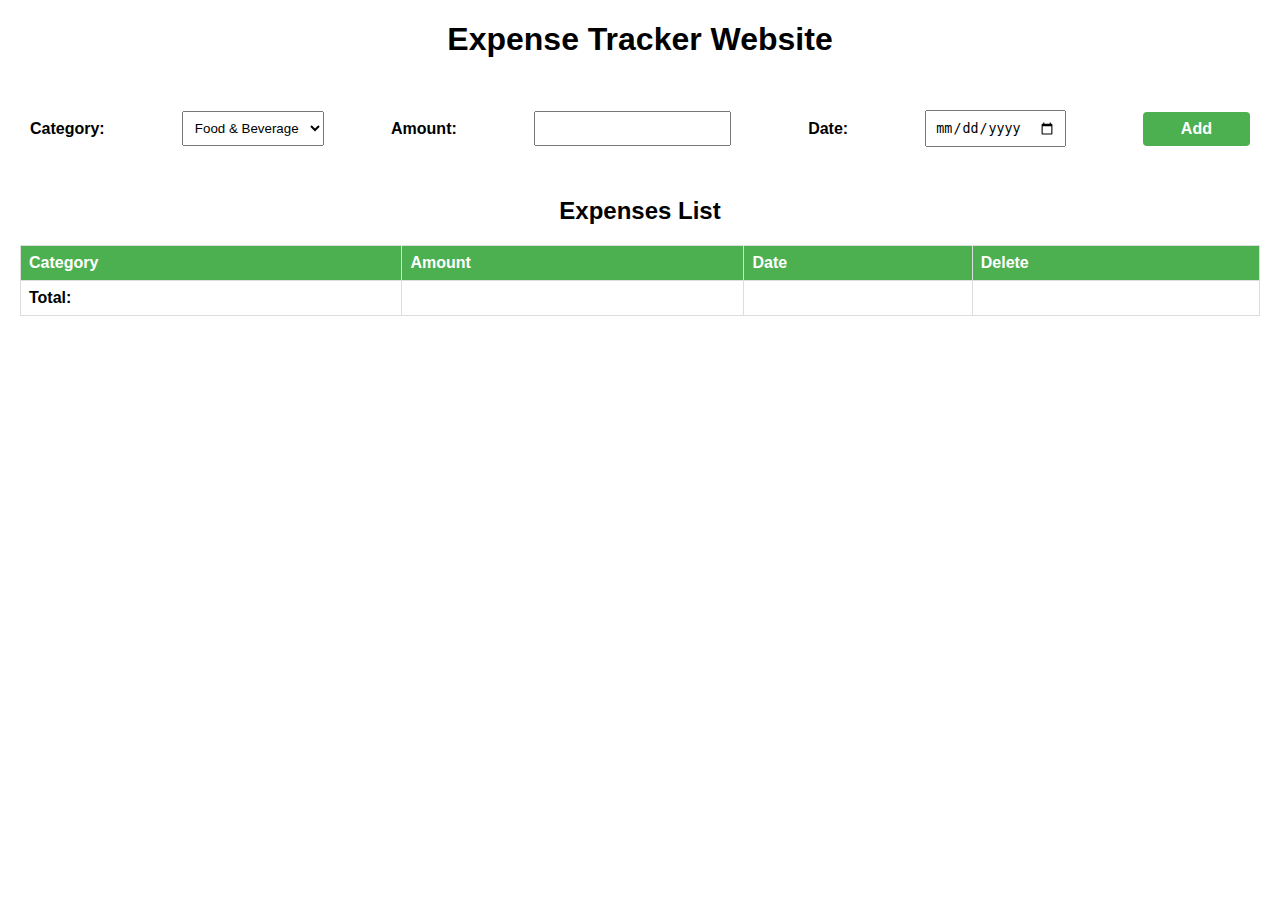
<file: addExpense.html>
<!DOCTYPE html>
<html lang="en">
<head>
    <meta charset="UTF-8">
    <meta http-equiv="X-UA-Compatible" content="IE=edge">
    <meta name="viewport" content="width=device-width, initial-scale=1.0">
    <link rel="stylesheet" href="addExpense.css">
    <title>Expense Tracker Website</title>
</head>
<body>
    <h1>Expense Tracker Website</h1>
    <div class="input-section">
        <label for="category-select">Category:</label>
        <select id="category-select" style="padding: 8px;">
            <option value="Food & Beverage">Food & Beverage</option>
            <option value="Entertainment">Entertainment</option>
            <option value="Travel">Travel</option>
        </select>
        <label for="amount-input">Amount:</label>
        <input type="number" id="amount-input">
        <label for="date-input">Date:</label>
        <input type="date" id="date-input">
        <button id="add-btn">Add</button>
    </div>
    <div class="expenses-list">
        <h2>Expenses List</h2>
        <table>
            <thead>
                <tr>
                    <th>Category</th>
                    <th>Amount</th>
                    <th>Date</th>
                    <th>Delete</th>
                </tr>
            </thead>
            <tbody id="expnese-table-body">

            </tbody>
            <tfoot>
                <tr>
                    <td>Total:</td>
                    <td id="total-amount"></td>
                    <td></td>
                    <td></td>
                </tr>
            </tfoot>
        </table>
    </div>
    <script src="addExpense.js"></script>
</body>
</html>
</file>
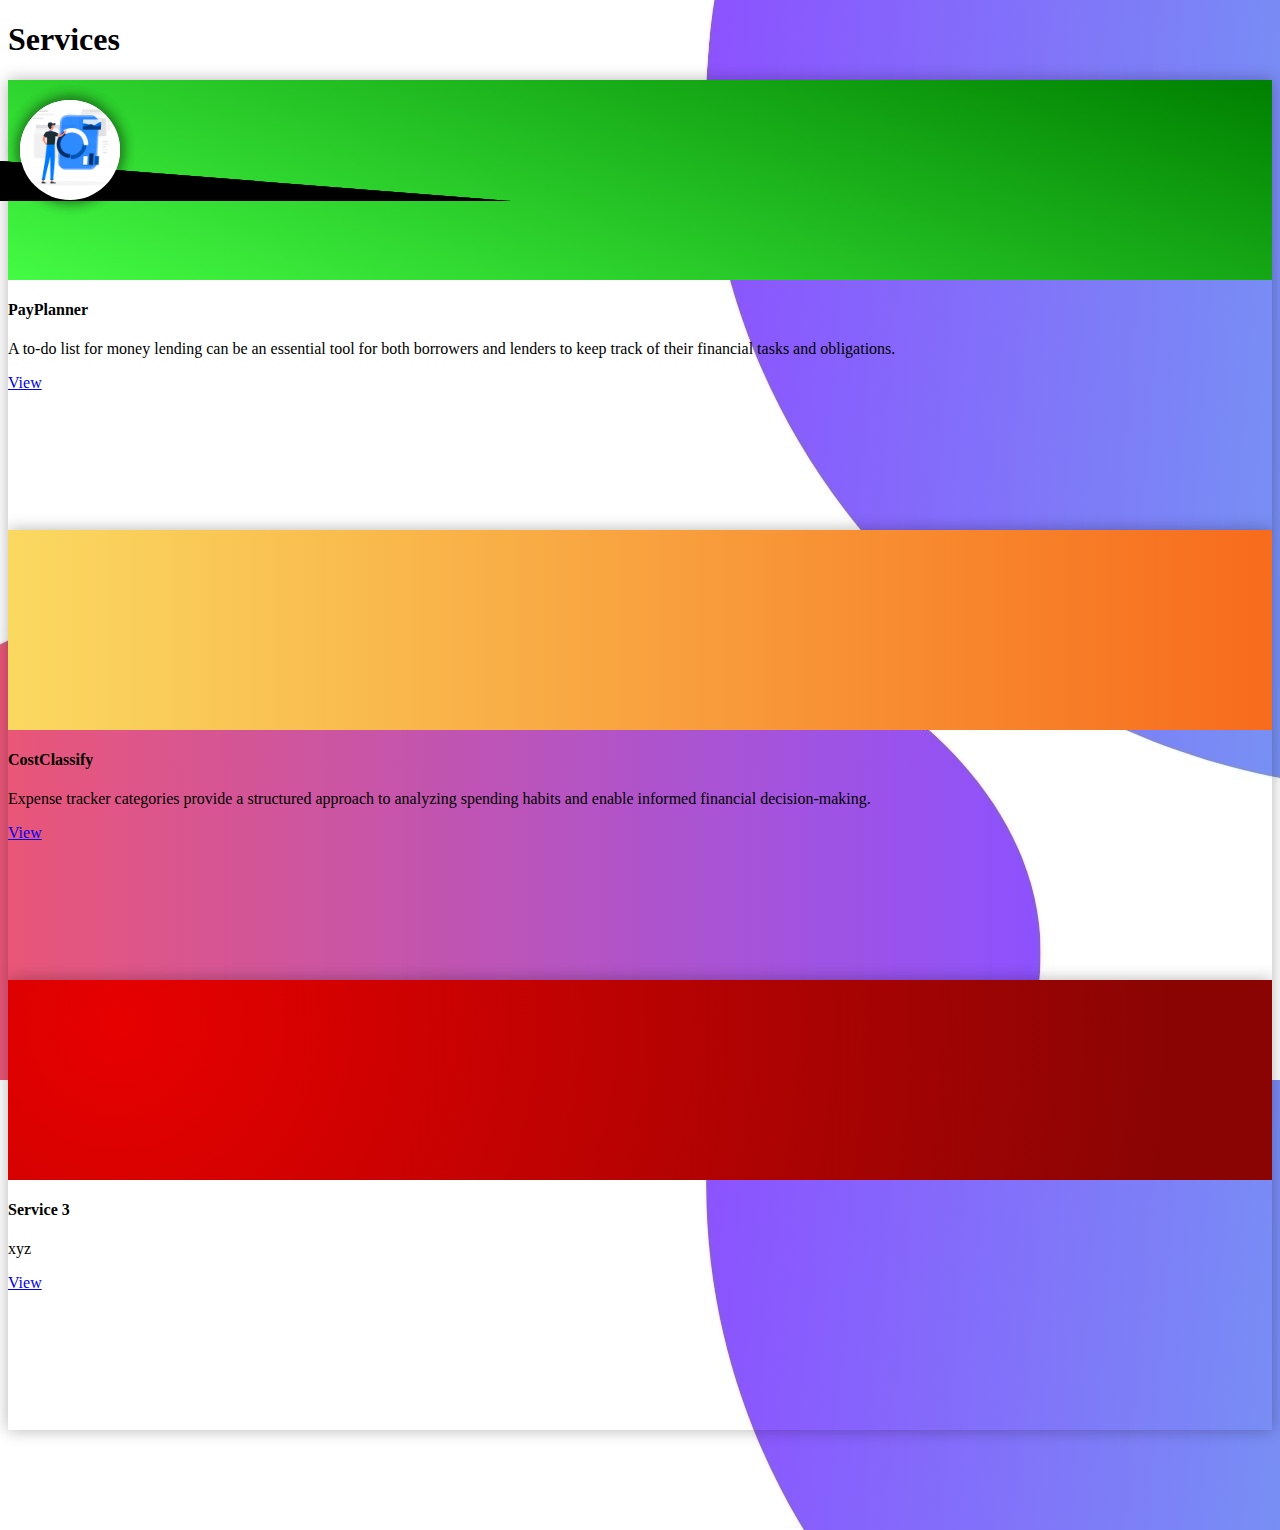
<file: index3.html>
<!DOCTYPE html>
<html lang="en">
<head>
    <meta charset="UTF-8">
    <meta name="viewport" content="width=device-width, initial-scale=1.0">
    <title>Services</title>
    <link rel="stylesheet" href="style3.css" />

    <!-- Bootstrap CSS -->
  <link rel="stylesheet" href="https://stackpath.bootstrapcdn.com/bootstrap/4.1.3/css/bootstrap.min.css" integrity="sha384-MCw98/SFnGE8fJT3GXwEOngsV7Zt27NXFoaoApmYm81iuXoPkFOJwJ8ERdknLPMO" crossorigin="anonymous">
  
  <!-- Bootstrap JS -->
  <!-- For Project buttons -->
  <script src="https://stackpath.bootstrapcdn.com/bootstrap/4.1.3/js/bootstrap.min.js" integrity="sha384-Sk//Lk7KI4E2bXA3shdA9I5zvbPOaSkkp12jW/mFyiqz+6z5+8w83Gz9FqPFfnz7" crossorigin="anonymous"></script>
  
  </head>
  
</head>
<body background="Untitled design (2).jpg">
    <div id="projects">
        <div class="container">
          <h1 class="text-center aboutHeading mt-4">Services</h1>
          <div class="row pt-5 m-auto" id="projectCards">
            
            <div class="col-md-6 col-lg-4 pb-3">
              <div class="card card-custom bg-white border-white border-0">
                <!--Enter Project Logo/Favicon here-->
                <div class="card-custom-img" id="project1"></div>
                <a href="#" target="_blank" class="grow">
                  <div class="card-custom-avatar">
                    <!-- image for project1 logo -->
                    <img class="img-fluid" src="Payplanner.jpg" alt="Avatar" />
                  </div>
                </a>
                <div class="card-body" style="overflow-y: auto">
                  <h4 class="card-title">PayPlanner</h4>
                  <p class="card-text">A to-do list for money lending can be an essential tool for both borrowers and lenders to keep track of their financial tasks and obligations.  </p>
                </div>
                <div class="card-footer" style="background: inherit; border-color: inherit;">
                   <a href="#" class="btn btn-info" target="_blank">View</a> 
                  <!--<a href="#" class="btn btn-outline-primary">Source Code</a>-->
                </div>
              </div>
            </div>

            <div class="col-md-6 col-lg-4 pb-3">
              <div class="card card-custom bg-white border-white border-0">
                <!--Enter Project Logo/Favicon here-->
                <div class="card-custom-img" id="project2"></div>
                <a href="#" target="_blank" class="grow">
                  <div class="card-custom-avatar">
                    <!-- project 2 icon -->
                    <img class="img-fluid" src="costtracker.jpg" alt="Avatar" />
                  </div>
                </a>
                <div class="card-body" style="overflow-y: auto">
                  <h4 class="card-title">CostClassify</h4>
                  <p class="card-text">Expense tracker categories provide a structured approach to analyzing spending habits and enable informed financial decision-making.</p>
                </div>
                <div class="card-footer" style="background: inherit; border-color: inherit;">
                  <a href="addExpense.html" class="btn btn-info">View</a>
                  <!--<button type="button" class="btn btn-outline-primary">Source Code</button>-->
                </div>
              </div>
            </div>

            <div class="col-md-6 col-lg-4 pb-3">
              <div class="card card-custom bg-white border-white border-0">
                <!--Enter Project Logo/Favicon here-->
                <div class="card-custom-img" id="portfolio"></div>
                <a href="#">
                  <div class="card-custom-avatar">
                    <img class="img-fluid" src="xyz.jpg" alt="Avatar" />
                  </div>
                </a>
                <div class="card-body" style="overflow-y: auto">
                  <h4 class="card-title">Service 3</h4>
                  <p class="card-text">xyz</p>
                </div>
                <div class="card-footer" style="background: inherit; border-color: inherit;">
                  <a href="https://www.nanditapatel.top/#" class="btn btn-info">View</a>
                 <!--<a href="#" ><button type="button" class="btn btn-outline-primary">Source Code</button></a>-->
                </div>
              </div>
            </div>

          </div>
        </div>
      </div>   
</body>
</html>
</file>
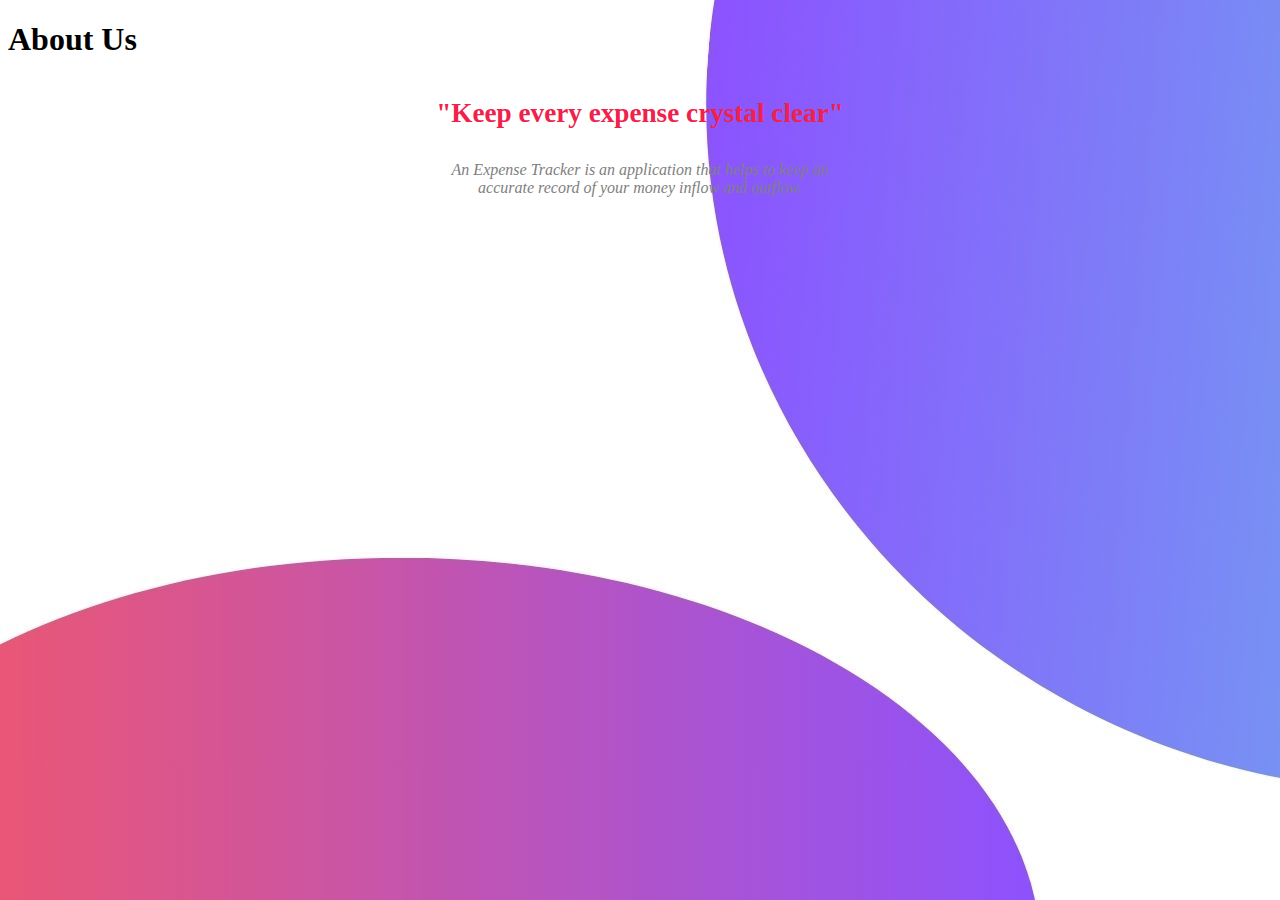
<file: index4.html>
<!DOCTYPE html>
<html lang="en">
<head>
    <meta charset="UTF-8">
    <meta name="viewport" content="width=device-width, initial-scale=1.0">
    <title>About</title>
    <link rel="stylesheet" href="style4.css">
    <!-- Bootstrap CSS -->
  <link rel="stylesheet" href="https://stackpath.bootstrapcdn.com/bootstrap/4.1.3/css/bootstrap.min.css" integrity="sha384-MCw98/SFnGE8fJT3GXwEOngsV7Zt27NXFoaoApmYm81iuXoPkFOJwJ8ERdknLPMO" crossorigin="anonymous">
  
</head>

<body background="Untitled design (2).jpg">

    <div id="projects">
        <div class="container">
          <h1 class="text-center aboutHeading mt-4">About Us</h1>
        </div>

        <h3 class="text">"Keep every expense crystal clear"</h3>
        <p class="para">An Expense Tracker is an application that helps to keep an <br> accurate record
            of your money inflow and outflow.</p>
    </div>

</body>
</html>
</file>
<file: addExpense.css>
body {
    font-family: Arial, sans-serif;
    margin: 0;
  }
  
  h1, h2 {
    text-align: center;
  }
  
  .input-section {
    display: flex;
    flex-direction: row;
    justify-content: space-between;
    align-items: center;
    padding: 30px;
  }
  
  .input-section label {
    font-weight: bold;
    margin-right: 10px;
  }
  
  .input-section input[type="number"], .input-section input[type="date"] {
    padding: 8px;
    margin-right: 10px;
  }
  
  .input-section button {
    padding: 8px 38px;
    background-color: #4CAF50;
    color: white;
    border: none;
    border-radius: 4px;
    cursor: pointer;
  }

  #add-btn{
    font-size: 1rem;
    font-weight: bold;
  }
  
  .expenses-list {
    margin: 20px;
  }
  
  table {
    width: 100%;
    border-collapse: collapse;
  }
  
  th, td {
    border: 1px solid #ddd;
    padding: 8px;
    text-align: left;
  }
  
  th {
    background-color: #4CAF50;
    color: white;
  }
  
  tfoot td {
    font-weight: bold;
  }
  
  .delete-btn {
    padding: 5px 10px;
    background-color: #f44336;
    color: white;
    border: none;
    border-radius: 4px;
    cursor: pointer;
  }
</file>
<file: style3.css>
/*Project Cards*/
 .card-custom {
    overflow: hidden;
    min-height: 450px;
    box-shadow: 0 0 15px rgba(10, 10, 10, 0.3);
  }
  
  .card-custom-img {
    height: 200px;
    min-height: 200px;
    background-repeat: no-repeat;
    background-size: cover;
    background-position: center;
    border-color: inherit;
  }
  
  /* First border-left-width setting is a fallback */
  .card-custom-img::after {
    position: absolute;
    content: "";
    top: 161px;
    left: 0;
    width: 0;
    height: 0;
    border-style: solid;
    border-top-width: 40px;
    border-right-width: 0;
    border-bottom-width: 0;
    border-left-width: 545px;
    border-left-width: calc(575px - 5vw);
    border-top-color: transparent;
    border-right-color: transparent;
    border-bottom-color: transparent;
    border-left-color: inherit;
  }
  
  .card-custom-avatar img {
    border-radius: 50%;
    box-shadow: 0 0 15px rgba(10, 10, 10, 0.3);
    position: absolute;
    top: 100px;
    left: 1.25rem;
    width: 100px;
    height: 100px;
  }
  
  .card-custom-avatar img:hover {
    box-shadow: 0 14px 28px rgba(0, 0, 0, 0.25), 0 10px 10px rgba(0, 0, 0, 0.22);
  }
  
  .img-fluid {
    background-color: #7ed956;
  }
  
  #project1 {
    /* background: #21d4fd linear-gradient(19deg, #21d4fd 0%, #b721ff 100%); */
    background: rgb(68, 251, 68) linear-gradient(19deg, rgb(68, 251, 68) 0%, green 100%);
  }
  
  #project2 {
    background: #fad961 linear-gradient(90deg, #fad961 0%, #f76b1c 100%);
  }
  
  #portfolio {
    background-image: radial-gradient(
      circle farthest-corner at 8.6% 21.8%,
      rgba(231, 0, 0, 1) 0%,
      rgb(139, 4, 4) 90.1%
    );
  }
  
  #projectCards {
    margin-bottom: 100px !important;
  }

@media screen and (max-width: 3000px)/*laptop,desktop*/ {
   #main{
      background-image: url(./nandita.jpg);
      height: 130vh;

   }
   
  .nandita{
    font-size: 2.5rem;
    font-weight: 550;
    margin-left: 3.3rem;
    margin-bottom: 1.5rem;
  }
  h2.greet{
    color: rgb(168, 144, 58);
    margin: 0.8rem 3.3rem;
  }
  h2{
    font-size: 2rem;
    font-weight: 400;
    margin-left: 3.3rem;
    margin-bottom: 1.5rem;
    
    
  }
  h3{
    font-size: 1.5rem;
    font-weight: 600;
    margin-left: 3.3rem;
    width: 350px;
  }
 
  nav ul li a{
    font-size: 1.5rem;
    font-weight: 450;
  }

}
@media (max-width: 1280px)/*tablet*/ {
   #main{
      background-image: url(./nandita.jpg);
      height: 100vh;
      background-position: 20% 100%;
      background-size: contain;
      background-repeat: no-repeat;
      
   }
   .nandita{
    font-size: 2.5rem;
    font-weight: 550;
    margin-left: 3.3rem;
    margin-bottom: 1.5rem;
  }
  h2.greet{
    color: rgb(168, 144, 58);
    margin: 0.8rem 3.3rem;
  }
  h2{
    font-size: 2rem;
    font-weight: 400;
    margin-left: 3.3rem;
    margin-bottom: 1.5rem;
  }
  h3{
    font-size: 2rem;
    font-weight: 600;
    margin-left: 3.3rem;
    width: 350px;
  }
  nav ul li a{
    font-size: 1.2rem;
  }

}
@media screen and (min-width: 350px) and (max-width: 480px)/*phone*/ {
   #main{
      background-image: url(./nandita.jpg);
      background-position: 20%  100%;
      background-size: contain;
      background-repeat: no-repeat;
      height: 67vh;    
    }
  
  .nandita{
    font-size: 1.8rem;
    font-weight: 550;
    margin-left: 0.8rem;
    margin-bottom: 1.2rem;
  }
  h2.greet{
    color: rgb(168, 144, 58);
    margin: 0.8rem ;
  }
  h2{
    font-size: 1.4rem;
    font-weight: 400;
    margin-left: 0.8rem;
    margin-bottom: 0.8rem;
  }
  h3{
    font-size: 1.4rem;
    font-weight: 600;
    margin-left: 0.8rem;
  }
  #navbarNav{
    text-align: right;
    z-index: 5;
  }
}
</file>
<file: style4.css>
/* body{
    background-image: linear-gradient(to right, rgb(159, 221, 241), rgb(51, 51, 252));
} */

.text{
    text-align: center;
    color: rgb(240, 33, 74);
    font-size: 1.7rem;
    margin-top: 2.5rem;
    font-family: cursive;
}

.para{
    color: gray;
    font-size: 1rem;
    margin-top: 2rem;
    text-align: center;
    font-style: italic;
}
</file>
